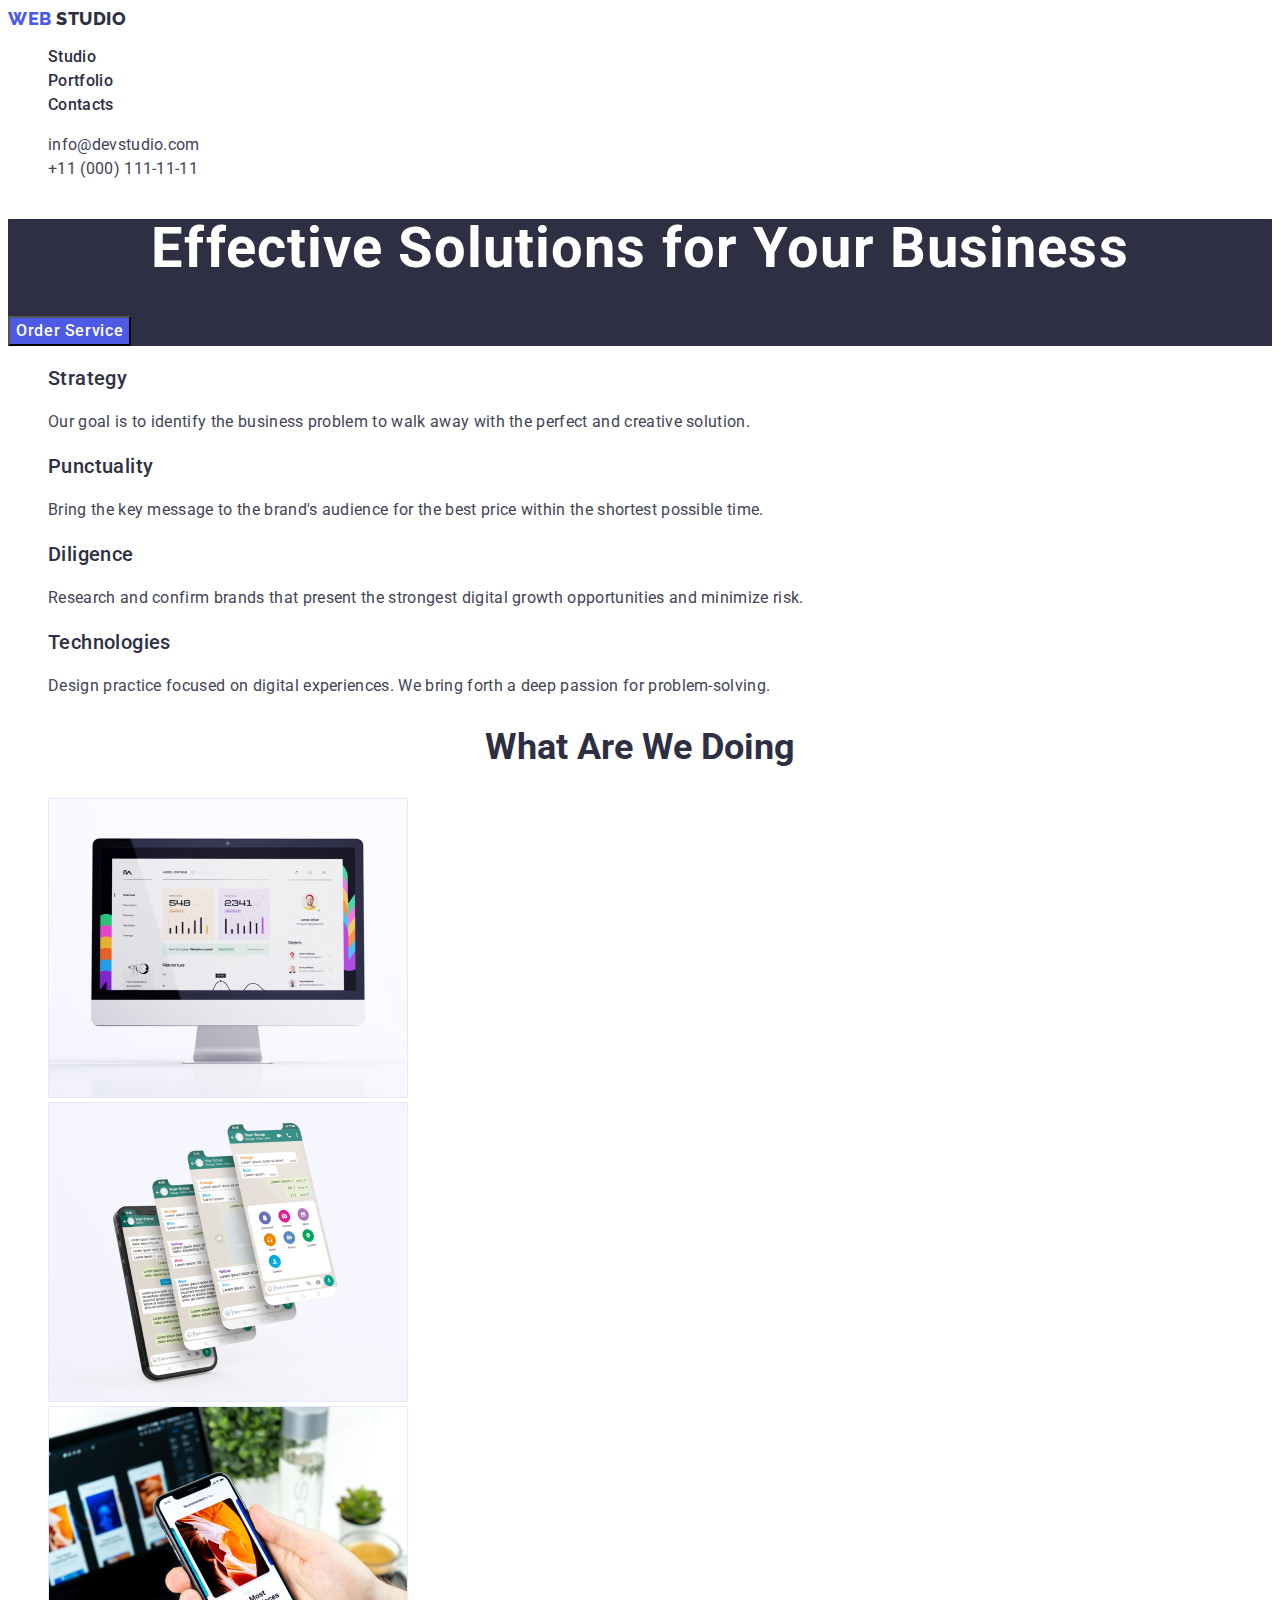
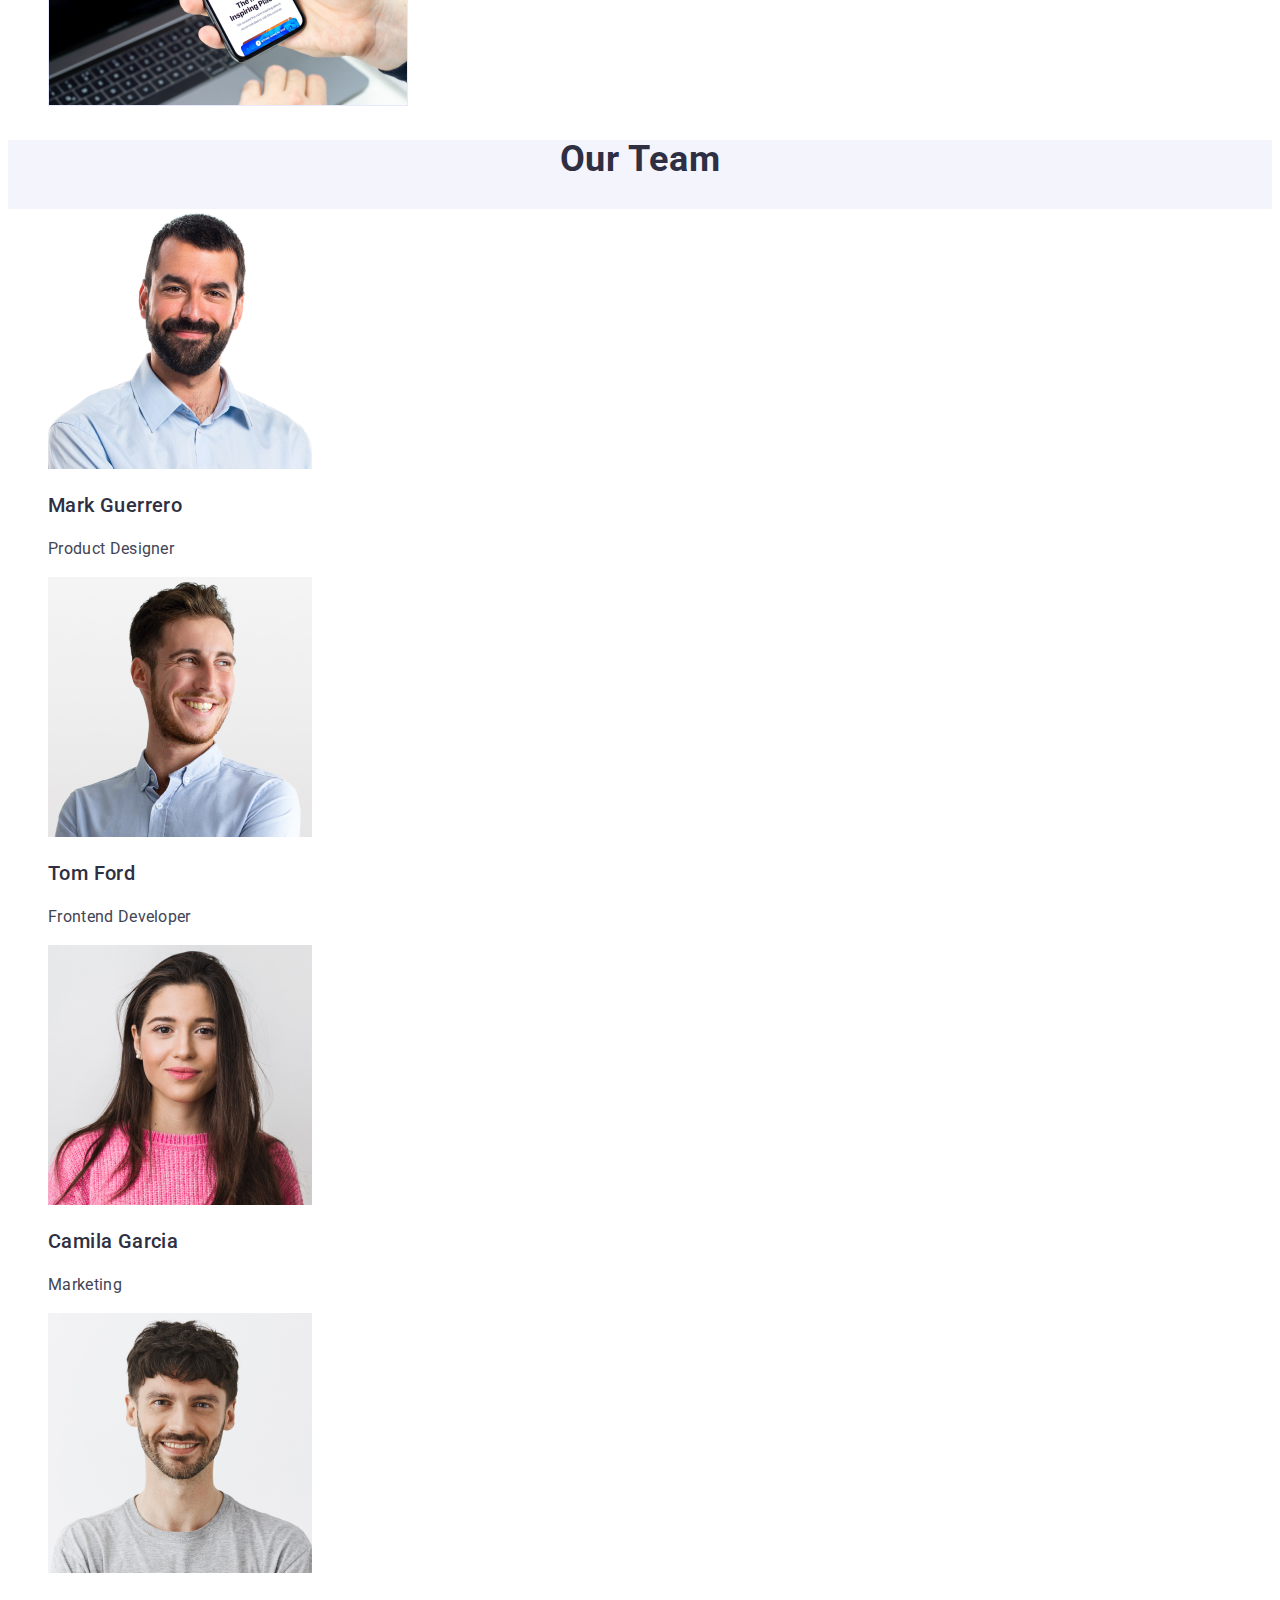
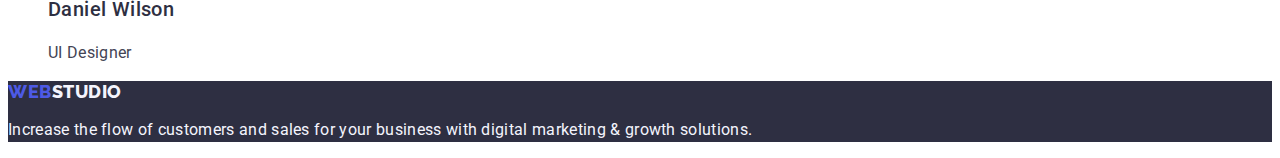
<file: index.html>
<!DOCTYPE html>
<html lang="en">
  <head>
    <meta charset="UTF-8" />
    <title>Effective Solutions for Your Business</title>
    <link rel="stylesheet" href="./css/styles.css" />
    <link rel="preconnect" href="https://fonts.googleapis.com" />
    <link rel="preconnect" href="https://fonts.gstatic.com" crossorigin />
    <link
      href="https://fonts.googleapis.com/css2?family=Raleway:wght@800&family=Roboto:wght@400;500;700&display=swap"
      rel="stylesheet"
    />
  </head>
  <body class="body">
    <header class="header">
      <nav class="header_nav">
        <a class="header_logo link" href="./index.html"
          >Web <span class="header_logo_two link">Studio</span></a
        >
        <ul class="header_list list link">
          <li>
            <a class="header_link list link" href="./index.html">Studio </a>
          </li>
          <li>
            <a class="header_link list link" href="./portfolio.html"
              >Portfolio
            </a>
          </li>
          <li><a class="header_link list link" href="">Contacts</a></li>
        </ul>
      </nav>
      <address class="adress">
        <ul class="list">
          <li>
            <a class="header_mail list link" href="mailto:info@devstudio.com"
              >info@devstudio.com</a
            >
          </li>
          <li>
            <a class="header_mail list link" href="tel:+110001111111"
              >+11 (000) 111-11-11</a
            >
          </li>
        </ul>
      </address>
    </header>
    <main>
      <section class="hero_section">
        <!--section 1-->
        <h1 class="hero_section_tytle">
          Effective Solutions for Your Business
        </h1>
        <button class="hero_btn" type="button">Order Service</button>
      </section>
      <section>
        <!--section 2-->
        <h2 class="section_two_title" hidden>features</h2>
        <ul class="section_two_list list">
          <li>
            <h3 class="section_two_tytle">Strategy</h3>
            <p class="section_two_item">
              Our goal is to identify the business problem to walk away with the
              perfect and creative solution.
            </p>
          </li>
          <li>
            <h3 class="section_two_tytle">Punctuality</h3>
            <p class="section_two_item">
              Bring the key message to the brand's audience for the best price
              within the shortest possible time.
            </p>
          </li>
          <li>
            <h3 class="section_two_tytle">Diligence</h3>
            <p class="section_two_item">
              Research and confirm brands that present the strongest digital
              growth opportunities and minimize risk.
            </p>
          </li>
          <li>
            <h3 class="section_two_tytle">Technologies</h3>
            <p class="section_two_item">
              Design practice focused on digital experiences. We bring forth a
              deep passion for problem-solving.
            </p>
          </li>
        </ul>
      </section>
      <section>
        <!--section 3-->
        <h2 class="section_three_tytle">What are we doing</h2>
        <ul class="list">
          <li>
            <img src="./images/Rectangle71.jpg" alt="monitor" width="360" />
          </li>
          <li>
            <img src="./images/Rectangle72.jpg" alt="ttelephone" width="360" />
          </li>
          <li>
            <img
              src="./images/Rectangle73.jpg"
              alt="monitor+telephone"
              width="360"
            />
          </li>
        </ul>
      </section>
      <section class="section-four">
        <!--section 4-->
        <h2 class="section_four_tytle">Our Team</h2>
        <ul class="section-four-list list">
          <li class="section-four-link link">
            <img src="./images/img4.jpg" alt="Product Designer" width="264" />
            <h3 class="section_four_name">Mark Guerrero</h3>
            <p class="section_four_proffession">Product Designer</p>
          </li>
          <li class="section-four-link link">
            <img
              src="./images/img-2.jpg"
              alt="Frontend Developer"
              width="264"
            />
            <h3 class="section_four_name">Tom Ford</h3>
            <p class="section_four_proffession">Frontend Developer</p>
          </li>
          <li class="section-four-link link">
            <img src="./images/img-1.jpg" alt="Marketing" width="264" />
            <h3 class="section_four_name">Camila Garcia</h3>
            <p class="section_four_proffession">Marketing</p>
          </li>
          <li class="section-four-link link">
            <img src="./images/img.jpg" alt="UI Designer" width="264" />
            <h3 class="section_four_name">Daniel Wilson</h3>
            <p class="section_four_proffession">UI Designer</p>
          </li>
        </ul>
      </section>
    </main>
    <footer class="footer">
      <a class="footer_logo list link" href="./index.html"
        >Web <span class="footer_logo_two">Studio</span></a
      >
      <p class="footer_text">
        Increase the flow of customers and sales for your business with digital
        marketing & growth solutions.
      </p>
    </footer>
  </body>
</html>
</file>
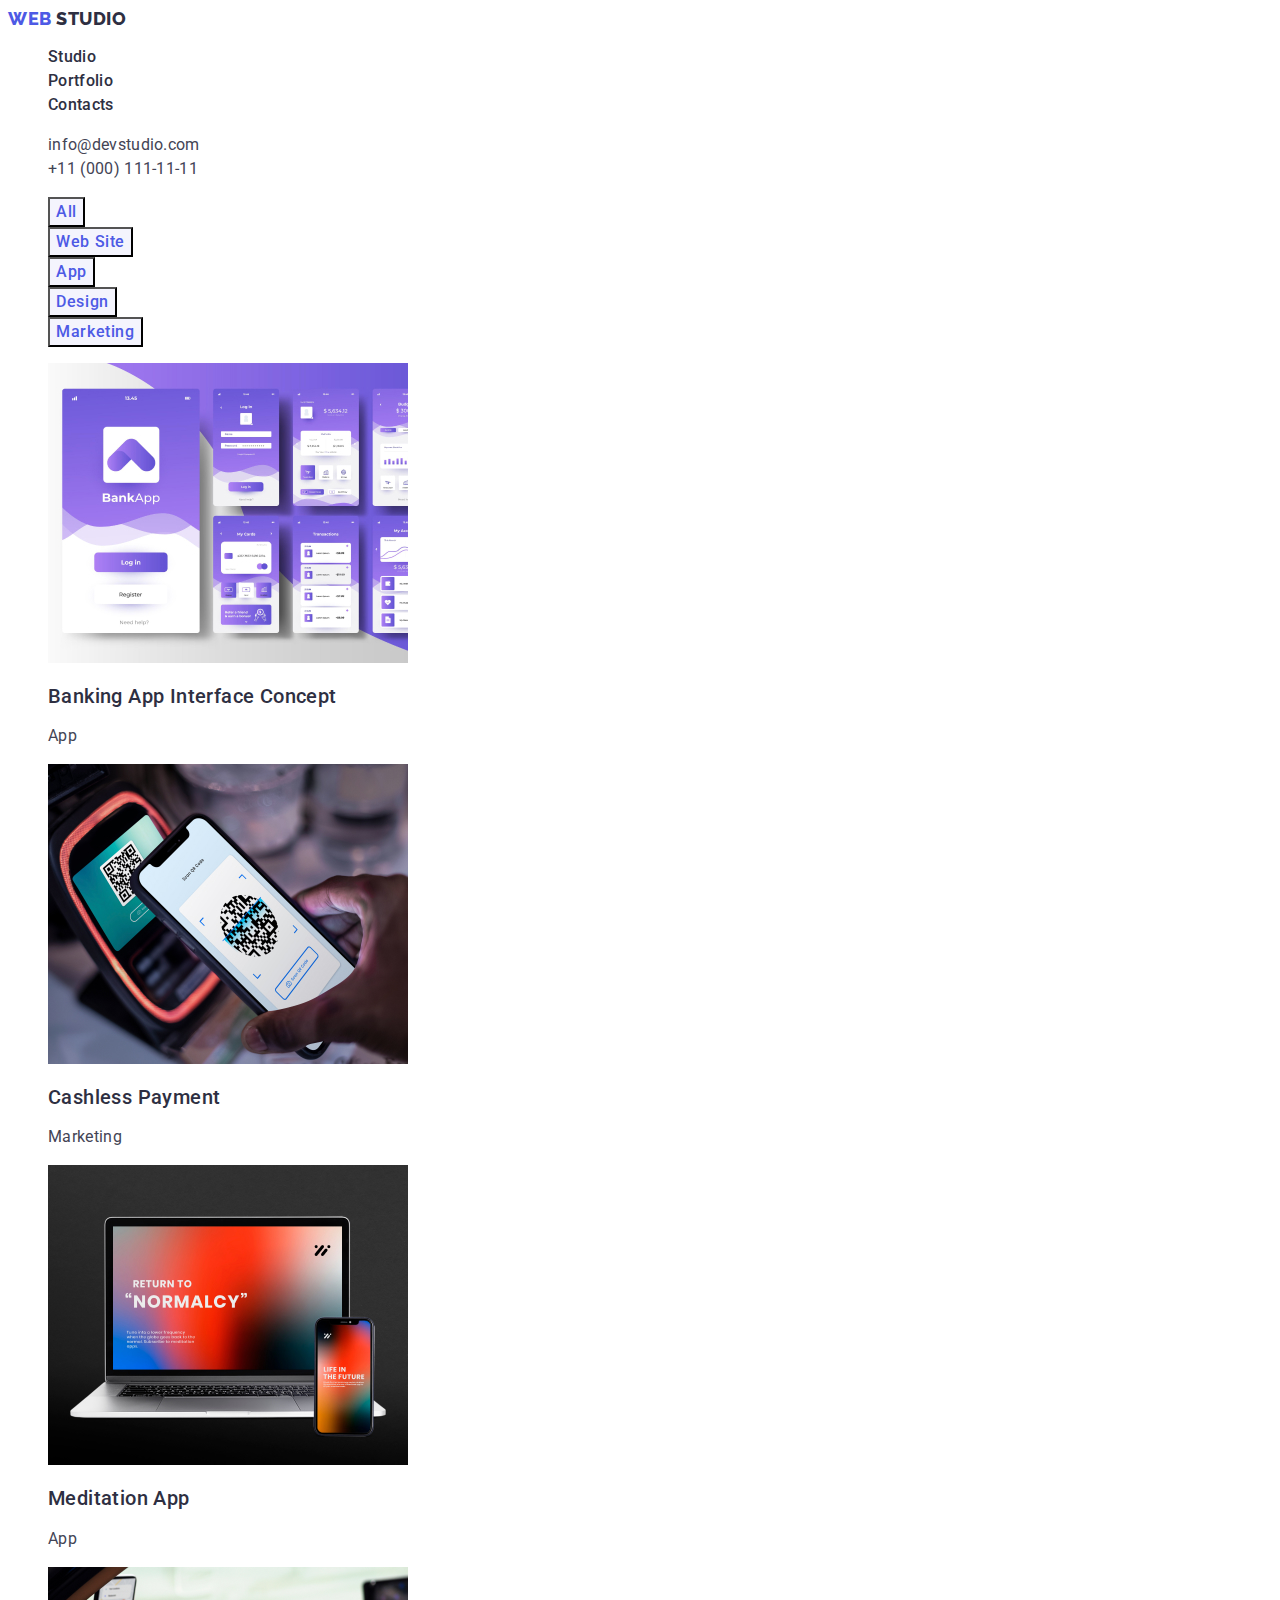
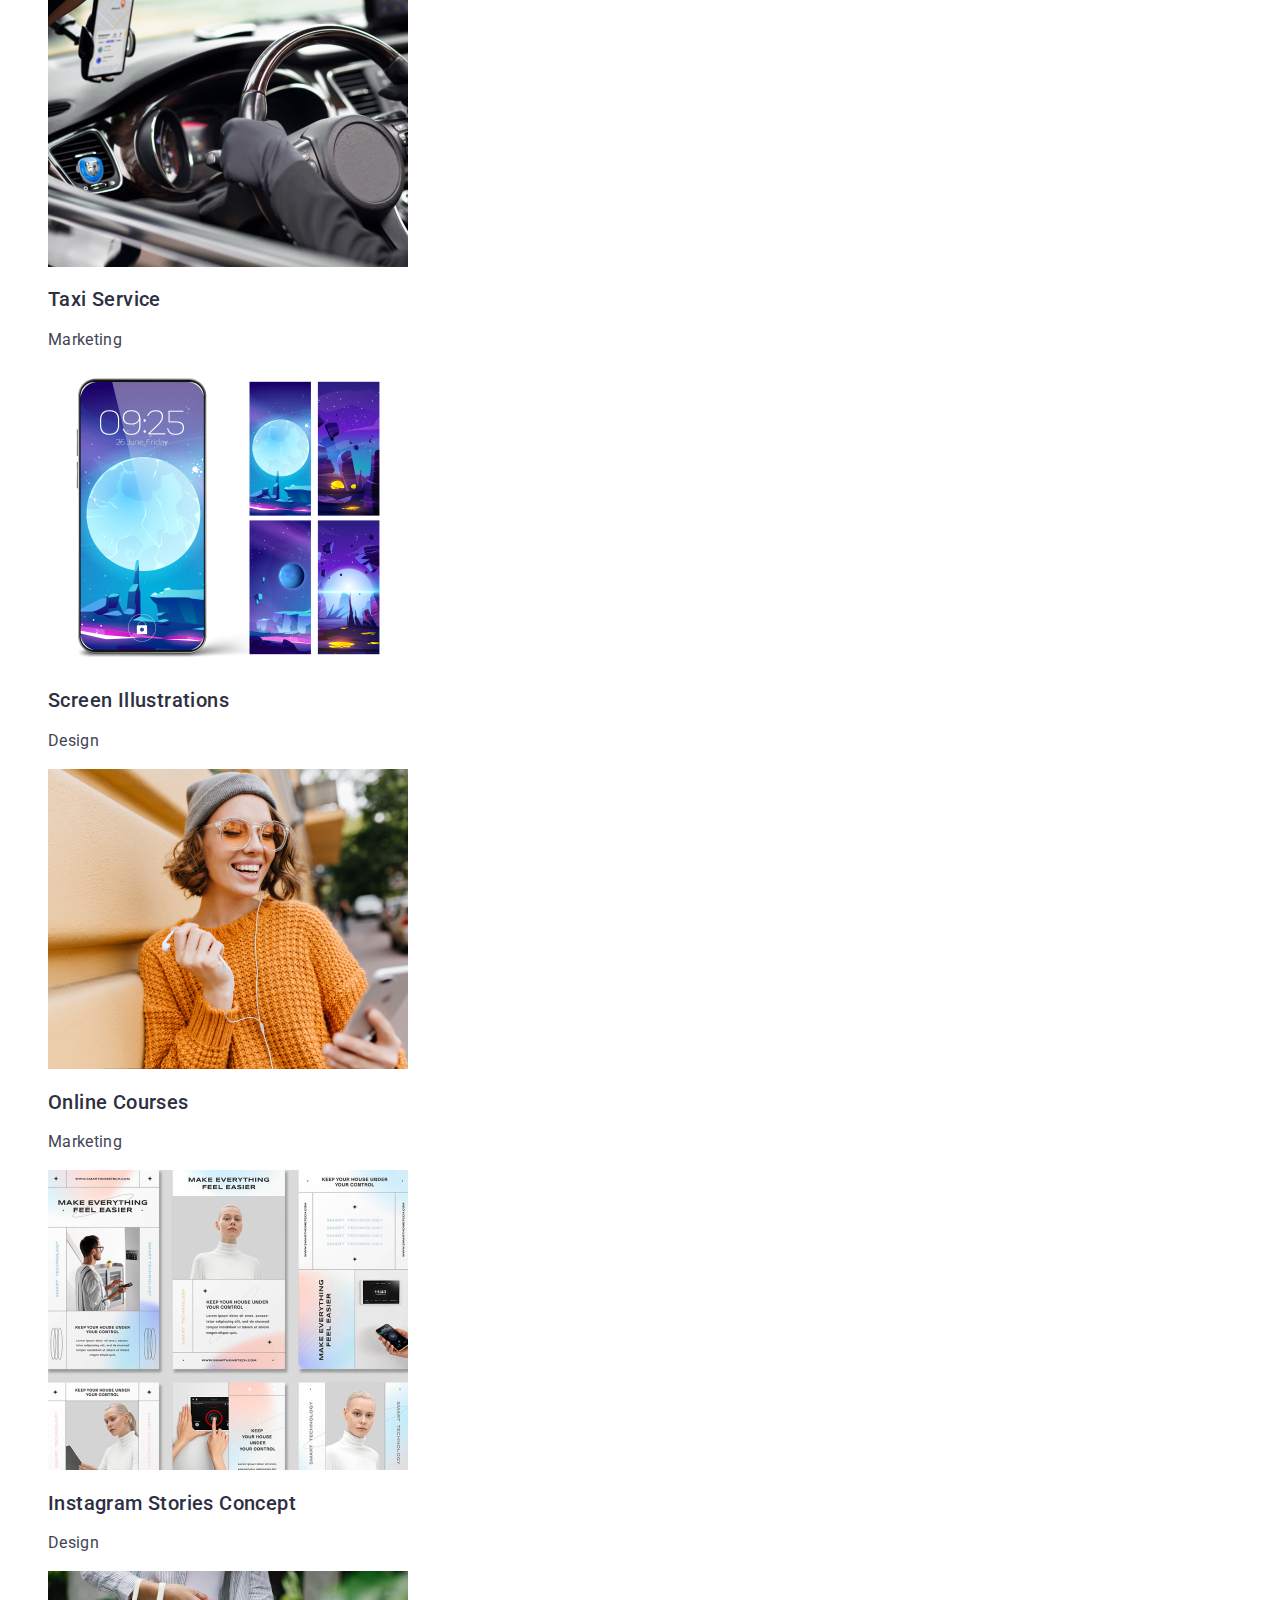
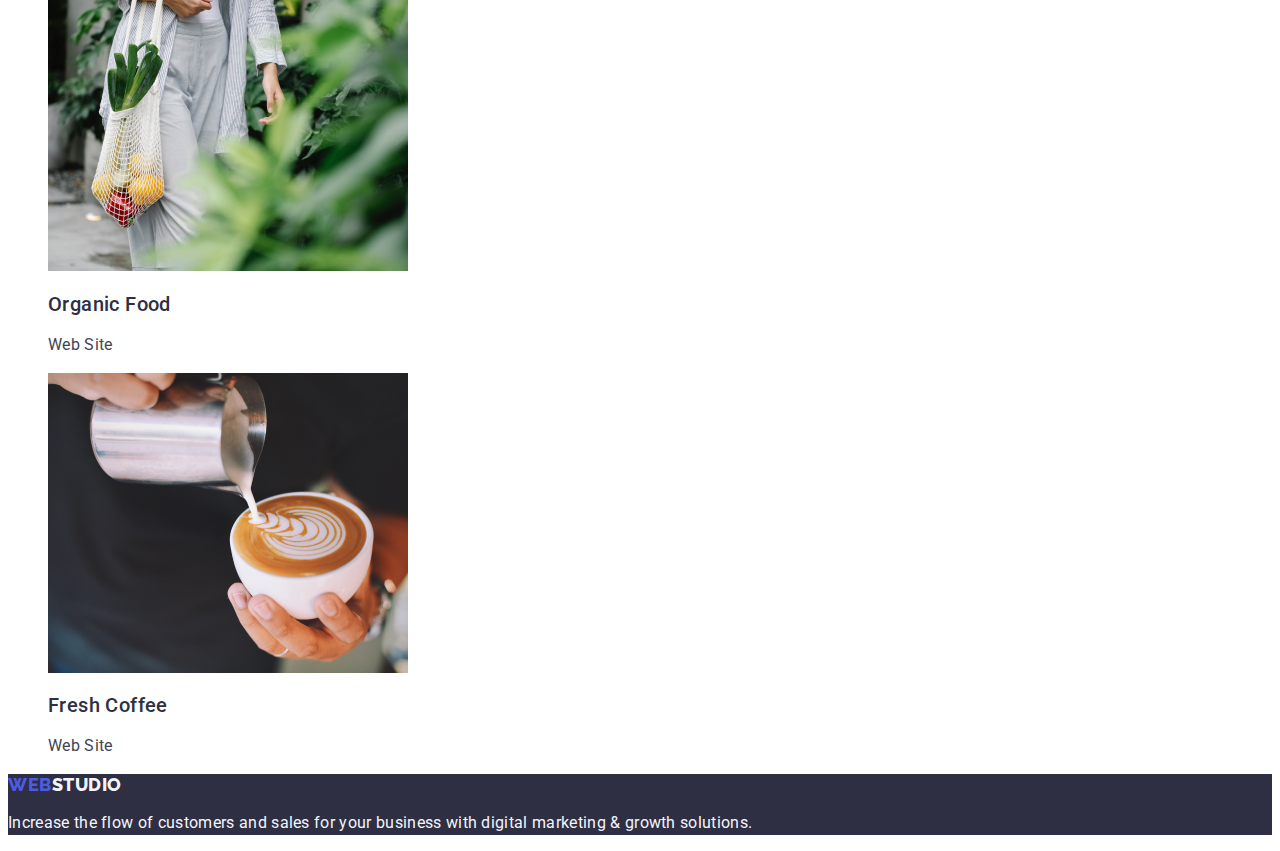
<file: portfolio.html>
<!DOCTYPE html>
<html lang="en">
  <head>
    <meta charset="UTF-8" />
    <meta http-equiv="X-UA-Compatible" content="IE=edge" />
    <meta name="viewport" content="width=device-width, initial-scale=1.0" />
    <title>portfolio</title>
    <link rel="stylesheet" href="./css/styles.css" />
    <link rel="preconnect" href="https://fonts.googleapis.com" />
    <link rel="preconnect" href="https://fonts.gstatic.com" crossorigin />
    <link
      href="https://fonts.googleapis.com/css2?family=Raleway:wght@800&family=Roboto:wght@400;500;700&display=swap"
      rel="stylesheet"
    />
  </head>
  <body class="body">
    <header class="header">
      <nav class="header_nav">
        <a class="header_logo link" href="./index.html"
          >Web <span class="header_logo_two link">Studio</span></a
        >
        <ul class="header_list list link">
          <li>
            <a class="header_link list link" href="./index.html">Studio </a>
          </li>
          <li>
            <a class="header_link list link" href="./portfolio.html"
              >Portfolio
            </a>
          </li>
          <li><a class="header_link list link" href="">Contacts</a></li>
        </ul>
      </nav>
      <address class="adress">
        <ul class="list link">
          <li>
            <a class="header_mail list" href="mailto:info@devstudio.com"
              >info@devstudio.com</a
            >
          </li>
          <li>
            <a class="header_phone list" href="tel:+110001111111"
              >+11 (000) 111-11-11</a
            >
          </li>
        </ul>
      </address>
    </header>
    <main>
      <section>
        <!--- hero section---->
        <h1 hidden>something</h1>
        <ul class="list link">
          <li class="list">
            <button class="portfolio_btn" type="button">All</button>
          </li>
          <li class="list">
            <button class="portfolio_btn" type="button">Web Site</button>
          </li>
          <li class="list">
            <button class="portfolio_btn" type="button">App</button>
          </li>
          <li class="list">
            <button class="portfolio_btn" type="button">Design</button>
          </li>
          <li class="list">
            <button class="portfolio_btn" type="button">Marketing</button>
          </li>
        </ul>
        <ul class="list link">
          <li>
            <a class="portfolio-link link" href=""
              ><img
                src="./images/BankingAppInterfaceConcept.jpg"
                alt="Banking App Interface Concept"
                width="360"
              />

              <h2 class="portfolio_title">Banking App Interface Concept</h2>
              <p class="portfolio_desc">App</p></a
            >
          </li>
          <li>
            <a class="portfolio-link link" href=""
              ><img
                src="./images/CashlessPayment.jpg"
                alt="Cashless Payment"
                width="360"
              />

              <h2 class="portfolio_title">Cashless Payment</h2>
              <p class="portfolio_desc">Marketing</p></a
            >
          </li>
          <li>
            <a class="portfolio-link link" href=""
              ><img
                src="./images/MeditationApp.jpg"
                alt="Meditation App"
                width="360"
              />
              <h2 class="portfolio_title">Meditation App</h2>
              <p class="portfolio_desc">App</p></a
            >
          </li>
          <li>
            <a class="portfolio-link link" href=""
              ><img
                src="./images/TaxiService.jpg"
                alt="Taxi Service"
                width="360"
              />
              <h2 class="portfolio_title">Taxi Service</h2>
              <p class="portfolio_desc">Marketing</p></a
            >
          </li>
          <li>
            <a class="portfolio-link link" href=""
              ><img
                src="./images/ScreenIllustrations.jpg"
                alt="Screen Illustrations"
                width="360"
              />
              <h2 class="portfolio_title">Screen Illustrations</h2>
              <p class="portfolio_desc">Design</p></a
            >
          </li>
          <li>
            <a class="portfolio-link link" href=""
              ><img
                src="./images/OnlineCourses.jpg"
                alt="Online Courses"
                width="360"
              />
              <h2 class="portfolio_title">Online Courses</h2>
              <p class="portfolio_desc">Marketing</p></a
            >
          </li>
          <li>
            <a class="portfolio-link link" href=""
              ><img
                src="./images/instagramstoriesconcept.jpg"
                alt="Instagram Stories Concept"
                width="360"
              />
              <h2 class="portfolio_title">Instagram Stories Concept</h2>
              <p class="portfolio_desc">Design</p></a
            >
          </li>
          <li>
            <a class="portfolio-link link" href=""
              ><img
                src="./images/organicfood.jpg"
                alt="Organic Food"
                width="360"
              />
              <h2 class="portfolio_title">Organic Food</h2>
              <p class="portfolio_desc">Web Site</p></a
            >
          </li>
          <li>
            <a class="portfolio-link link" href=""
              ><img
                src="./images/freshcoffee.jpg"
                alt="Fresh Coffee"
                width="360"
              />
              <h2 class="portfolio_title">Fresh Coffee</h2>
              <p class="portfolio_desc">Web Site</p></a
            >
          </li>
        </ul>
      </section>
    </main>
    <footer class="footer">
      <a class="footer_logo list link" href="./index.html"
        >Web <span class="footer_logo_two">Studio</span></a
      >
      <p class="footer_text">
        Increase the flow of customers and sales for your business with digital
        marketing & growth solutions.
      </p>
    </footer>
  </body>
</html>
</file>
<file: css/styles.css>
:root {
  --button-color: #ffffff;
  --button-background: #4d5ae5;
  --button-background-hover: #404bbf;
  background-color: #ffffff;
  color: #434455;
}
body {
  font-family: "Roboto", sans-serif;
  color: #434455;
  background-color: #ffffff;
}
.header {
  background-color: #ffffff;
}
.header_nav {
  background-color: #ffffff;
}

.header_logo {
  font-family: "Raleway", sans-serif;
  font-style: normal;
  font-weight: 800;
  font-size: 18px;
  line-height: 1.17;
  letter-spacing: 0.03em;
  text-transform: uppercase;
  color: #4d5ae5;
}
.header_logo_two {
  font-family: "Raleway", sans-serif;
  font-style: normal;
  font-weight: 800;
  font-size: 18px;
  line-height: 1.17;
  letter-spacing: 0.03em;
  text-transform: uppercase;
  color: #2e2f42;
}
.header_logo_two:is(:hover, :focus) {
  color: #4d5ae5;
  text-decoration: underline #4d5ae5;
}
.header_list {
  font-style: normal;
  font-weight: 500;
  font-size: 16px;
  line-height: 1.5;
  letter-spacing: 0.02em;

  color: #2e2f42;
}

.header_link {
  width: 48px;
  height: 24px;
  color: #2e2f42;
}
.header_link:is(:hover, :focus) {
  color: #404bbf;
}
.header_mail {
  font-size: 16px;
  line-height: 1.5;
  letter-spacing: 0.02em;
  color: #434455;
}
.header_mail:is(:hover, :focus) {
  color: #404bbf;
}
.list {
  list-style: none;
  text-decoration: none;
}
.link {
  text-decoration: none;
}
.adress {
  font-style: normal;
}
.header_phone {
  font-size: 16px;
  line-height: 1.5;
  /* identical to box height, or 150% */

  letter-spacing: 0.02em;

  /* SLATE */

  color: #434455;
}
.header_phone:is(:hover, :focus) {
  color: #404bbf;
}
/*------------------HEROSECTION------------------*/
.hero_section {
  background: #2e2f42;
}
.hero_section_tytle {
  font-weight: 700;
  font-size: 56px;
  line-height: 1.07;
  text-align: center;
  letter-spacing: 0.02em;
  /* or 107% */
  color: #ffffff;
}
.hero_btn {
  cursor: pointer;
  background: var(--button-background);
  /* Button Text */
  font-family: "Roboto", sans-serif;
  font-style: normal;
  font-weight: 500;
  font-size: 16px;
  line-height: 1.5;
  display: flex;
  align-items: center;
  justify-content: center;
  letter-spacing: 0.04em;
  flex: none;
  order: 0;
  flex-grow: 0;
  /* WHITE */

  color: var(--button-color);
}
.hero_btn:is(:hover, :focus) {
  background-color: var(--button-background-hover);
}
.section_two_tytle {
  font-weight: 500;
  font-size: 20px;
  line-height: 1.2;
  letter-spacing: 0.02em;
  color: #2e2f42;
}
.section_two_item {
  font-size: 16px;
  line-height: 1.5;
  letter-spacing: 0.02em;
  color: #434455;
}
.section_three_tytle {
  text-align: center;
  text-transform: capitalize;
  font-weight: 700;
  font-size: 36px;
  line-height: 1.11;
  color: #2e2f42;
}
.section-four {
  background-color: #f4f4fd;
}
.section-four-list {
  background-color: #ffffff;
}
.section-four-link link {
  background-color: #ffffff;
}
.section_four_tytle {
  text-align: center;
  text-transform: capitalize;
  font-weight: 700;
  font-size: 36px;
  line-height: 1.11;
  letter-spacing: 0.02em;
  color: #2e2f42;
}
.section_four_name {
  font-weight: 500;
  font-size: 20px;
  line-height: 1.2;
  letter-spacing: 0.02em;
  color: #2e2f42;
}
.section_four_proffession {
  font-size: 16px;
  line-height: 1.5;
  letter-spacing: 0.02em;
  color: #434455;
}
.footer {
  background: #2e2f42;
}
.footer_logo {
  font-family: "Raleway", sans-serif;
  font-weight: 800;
  font-size: 18px;
  line-height: 1.17;
  display: flex;
  align-items: center;
  letter-spacing: 0.03em;
  text-transform: uppercase;
  color: #4d5ae5;
}
.footer_logo_two {
  font-family: "Raleway", sans-serif;
  font-weight: 800;
  font-size: 18px;
  line-height: 1.17;
  display: flex;
  align-items: center;
  letter-spacing: 0.03em;
  text-transform: uppercase;
  color: #f4f4fd;
}
.footer_text {
  font-family: "Roboto", sans-serif;
  font-style: normal;
  font-size: 16px;
  line-height: 1.5;
  letter-spacing: 0.02em;
  color: #f4f4fd;
}
.portfolio_btn {
  cursor: pointer;
  font-family: "Roboto", sans-serif;
  letter-spacing: 0.04em;
  font-weight: 500;
  font-size: 16px;
  line-height: 1.5;
  color: #4d5ae5;
  background-color: #f4f4fd;
}
.portfolio_btn:is(:hover, :focus) {
  background: #404bbf;
  color: #ffffff;
}
.portfolio_title {
  font-weight: 500;
  font-size: 20px;
  line-height: 1.2;
  letter-spacing: 0.02em;
  color: #2e2f42;
}
.portfolio_desc {
  font-size: 16px;
  line-height: 1.5;
  letter-spacing: 0.02em;
  color: #434455;
}
</file>
